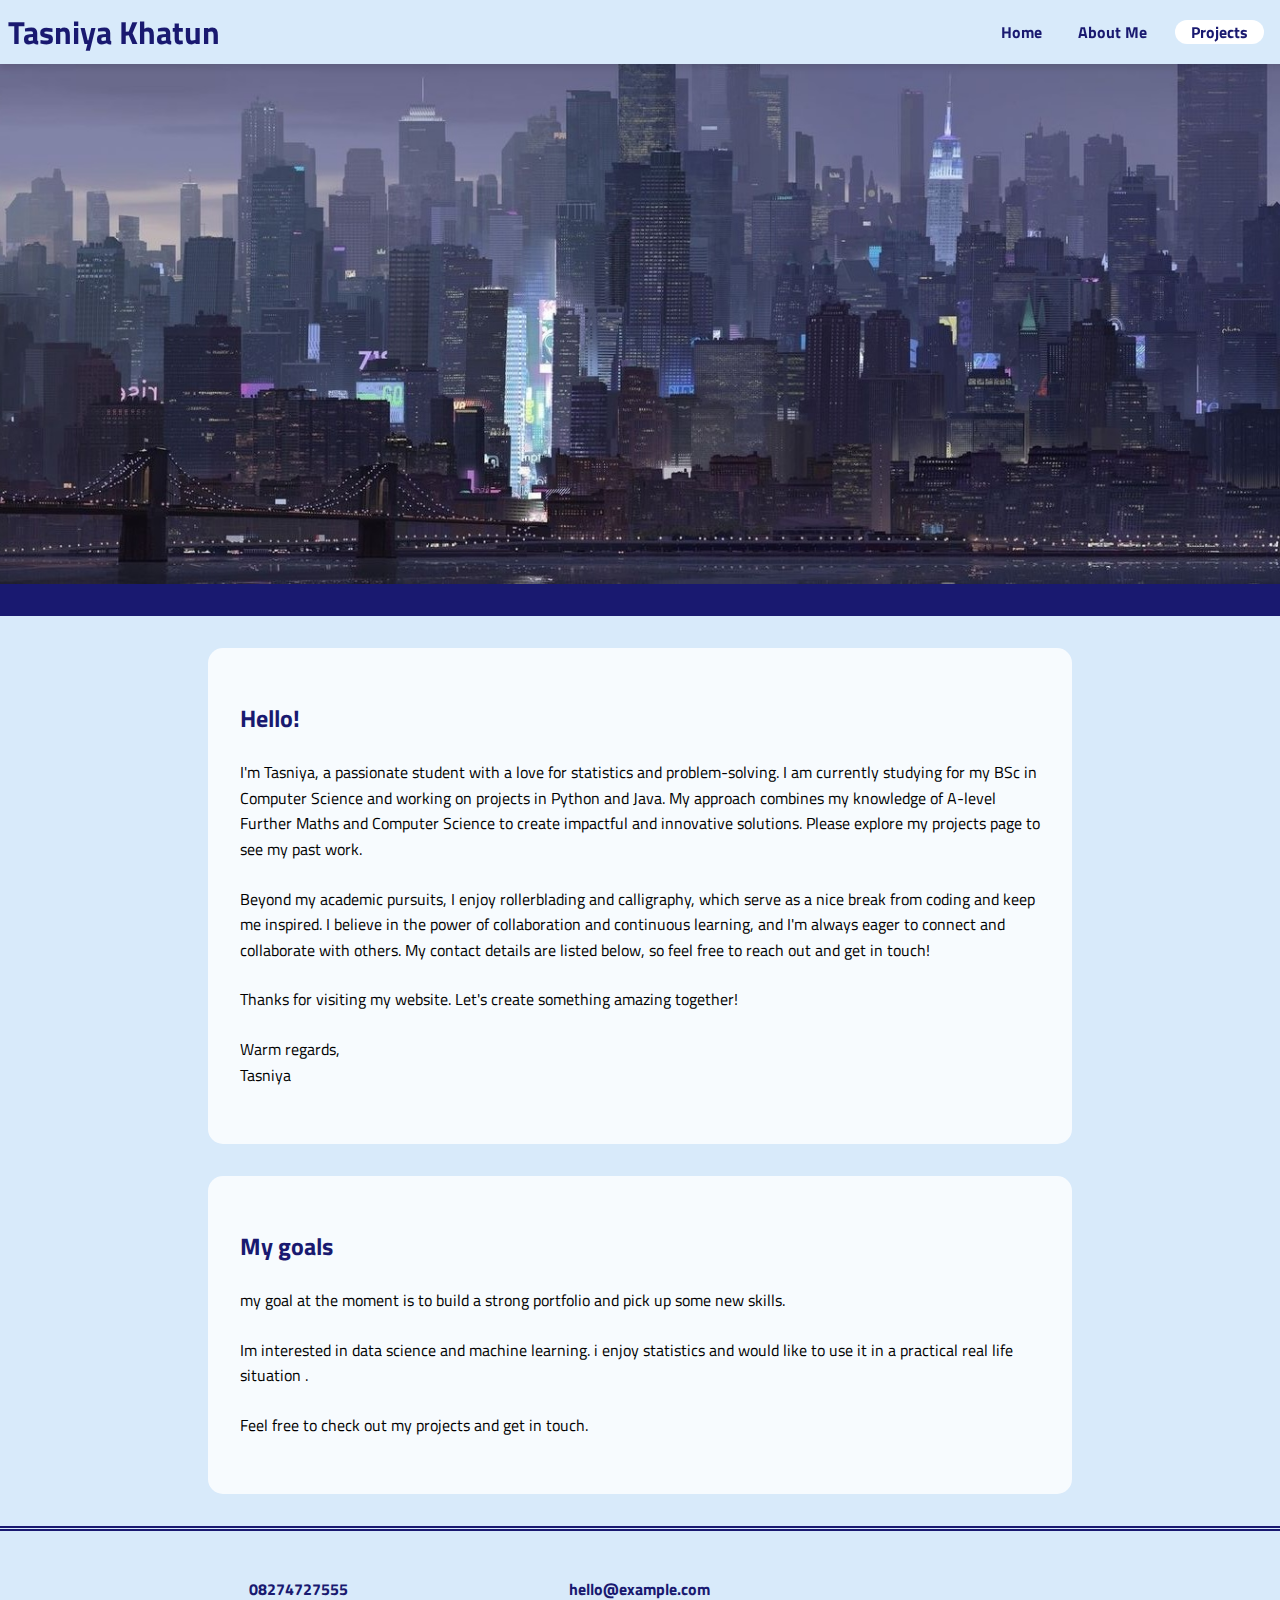
<file: index.html>
<!DOCTYPE html>
<html>

<head>
    <meta charset="UTF - 8">
    <meta name="viewport" content="width=device-width, initial=1.0">
    <meta name=" description " content="Tasniya codes">
    <meta name="author" content="tasniya">
    <title>Tasniya</title>

    <!--goolge fonts-->
    <link rel="preconnect" href="https://fonts.googleapis.com">
    <link rel="preconnect" href="https://fonts.gstatic.com" crossorigin>
    <link href="https://fonts.googleapis.com/css2?family=Titillium+Web:ital,wght@0,200;0,300;0,400;0,600;0,700;0,900;1,200;1,300;1,400;1,600;1,700&display=swap"rel="stylesheet">

    <!--stylesheet-->
    <link href="styles/styles.css" rel="stylesheet">

    <!--font awsome cdn-->
    <link rel="stylesheet" href="https://cdnjs.cloudflare.com/ajax/libs/font-awesome/6.5.2/css/all.min.css"integrity="sha512-SnH5WK+bZxgPHs44uWIX+LLJAJ9/2PkPKZ5QiAj6Ta86w+fsb2TkcmfRyVX3pBnMFcV7oQPJkl9QevSCWr3W6A=="crossorigin="anonymous" referrerpolicy="no-referrer" />

    <script src="scripts/scripts.js" defer></script>
</head>

<body>
    <!--overlay for mobile-->
    <div id="overlay">
        <div>
            <i class="fa-solid fa-xmark" title=" button to close navigation" onclick="off()"></i>
        </div>
        <div class="overlay-text">
            <a href="index.html">Home</a>
            <a href="about.html">About Me</a>
            <a href="projects.html">Projects</a>
        </div>

    </div>
    <header>
        <nav class="nav full-nav">
            <div>
                <h1>Tasniya Khatun</h1>
            </div>
            <div>
                <a href="index.html">Home</a>
                <a href="about.html">About Me</a>
                <a href="projects.html" class="projects-nav">Projects</a>
            </div>
        </nav>

        <!--moblie-->
        <nav class="nav mobile-nav">
            <div>
                <h1>Tasniya Khatun</h1>
            </div>
            <div>
                <i class="fa-solid fa-bars" title="button to open navigation" onclick="on()"></i>
            </div>
        </nav>
    </header>

    <main>
        <div class="home">
            <img class="homeImage" src="images/test.jpeg" alt="Cityscape">
        </div>
        <div class="blue-spacer"></div>

        <!-- Welcome text -->
        <div class="welcome">
            <h2>Hello!</h2>
            <p>
                I'm Tasniya, a passionate student with a love for statistics and problem-solving. I am currently
                studying for my BSc in Computer Science and working on projects in Python and Java. My approach combines
                my knowledge of A-level Further Maths and Computer Science to create impactful and innovative solutions.
                Please explore my projects page to see my past work.
            </p>
            <p>
                Beyond my academic pursuits, I enjoy rollerblading and calligraphy, which serve as a nice break from coding and keep me
                inspired. I believe in the power of collaboration and continuous learning, and I'm always eager to
                connect and collaborate with others. My contact details are listed below, so feel free to reach out and
                get in touch!
            </p>
            <p>
                Thanks for visiting my website. Let's create something amazing together!
            </p>
            <p>
                Warm regards,<br>
                Tasniya
            </p>
        </div>

        <!-- About Me section -->
        <div class="about-me">
            <h2>My goals</h2>
            <p>
                my goal at the moment is to build a strong portfolio and pick up some new skills.
            </p>
            <p>
                Im interested in data science and machine learning. i enjoy statistics and would like to use it in a practical real life situation .
            </p>
            <p>
                Feel free to check out my projects and get in touch.
            </p>
        </div>
    </main>

    <!-- Footer -->
    <footer>
        <div class="contact">
            <div>
                <h4>08274727555</h4>
            </div>
            <div>
                <h4>hello@example.com</h4>
            </div>
            <div class="icons">
                <a href="https://github.com/Tasniya15" target="_blank" rel="noopener noreferrer" aria-label="GitHub"><i class="fab fa-github"></i></a>
                <a href="https://www.linkedin.com/in/tasniya-khatun-881847301" target="_blank" rel="noopener noreferrer" aria-label="LinkedIn Profile"><i class="fab fa-linkedin" title="LinkedIn"></i></a>
            </div>
        </div>
    </footer>
</html>
</file>
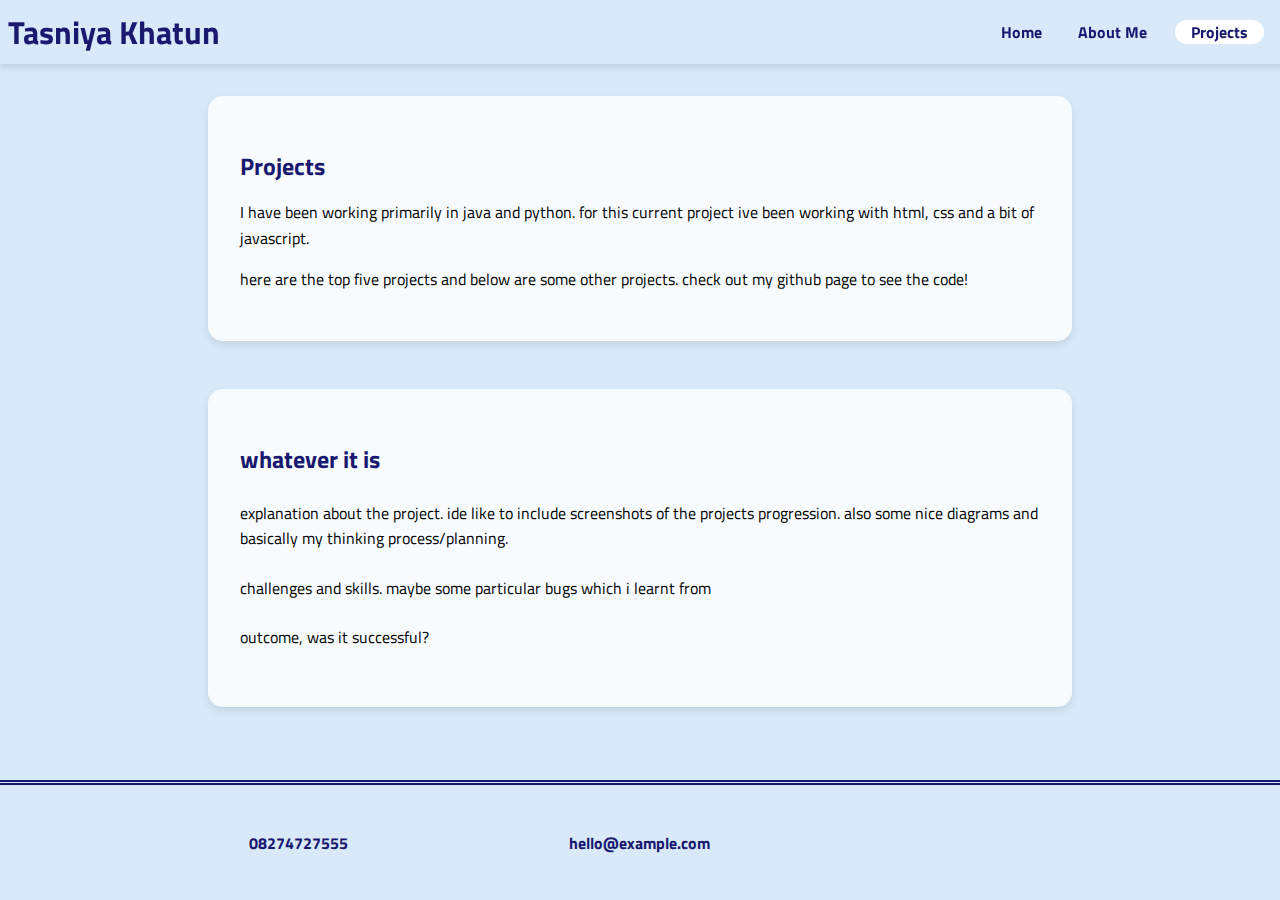
<file: projects.html>
<!DOCTYPE html>
<html>

<head>
    <meta charset="UTF - 8">
    <meta name="viewport" content="width=device-width, initial=1.0">
    <meta name=" description " content="Tasniya codes">
    <meta name="author" content="tasniya">
    <title>Tasniya</title>

    <!--goolge fonts-->
    <link rel="preconnect" href="https://fonts.googleapis.com">
    <link rel="preconnect" href="https://fonts.gstatic.com" crossorigin>
    <link
        href="https://fonts.googleapis.com/css2?family=Titillium+Web:ital,wght@0,200;0,300;0,400;0,600;0,700;0,900;1,200;1,300;1,400;1,600;1,700&display=swap"
        rel="stylesheet">

    <!--stylesheet-->
    <link href="styles/styles.css" rel="stylesheet">
    <!--font awsome cdn-->
    <link rel="stylesheet" href="https://cdnjs.cloudflare.com/ajax/libs/font-awesome/6.5.2/css/all.min.css"
        integrity="sha512-SnH5WK+bZxgPHs44uWIX+LLJAJ9/2PkPKZ5QiAj6Ta86w+fsb2TkcmfRyVX3pBnMFcV7oQPJkl9QevSCWr3W6A=="
        crossorigin="anonymous" referrerpolicy="no-referrer" />

    <script src="scripts/scripts.js" defer></script>
</head>

<body>
    <!--overlay for mobile-->
    <div id="overlay">
        <div>
            <i class="fa-solid fa-xmark" title=" button to close navigation" onclick="off()"></i>
        </div>
        <div class="overlay-text">
            <a href="index.html">Home</a>
            <a href="about.html">About Me</a>
            <a href="projects.html">Projects</a>
        </div>

    </div>
    <header>
        <nav class="nav full-nav">
            <div>
                <h1>Tasniya Khatun</h1>
            </div>
            <div>
                <a href="index.html">Home</a>
                <a href="about.html">About Me</a>
                <a href="projects.html" class="projects-nav">Projects</a>
            </div>
        </nav>

        <!--moblie-->
        <nav class="nav mobile-nav">
            <div>
                <h1>Tasniya Khatun</h1>
            </div>
            <div>
                <i class="fa-solid fa-bars" title="button to open navigation" onclick="on()"></i>
            </div>
        </nav>
    </header>

    <main>
        <!-- projects text -->
        <div class="projects">
            <div class="description">
                <h2>Projects</h2>
                <p>
                    I have been working primarily in java and python. for this current project ive been working with html, css and a bit of javascript. 
                </p>
                <p>
                    here are the top five projects and below are some other projects. check out my github page to see the code!
                </p>
            </div>

            <!-- project 1-->
            <div class="one">
                <h2>whatever it is</h2>
                <p>
                    explanation about the project. ide like to include screenshots of the projects progression. also some nice diagrams and basically my thinking process/planning.
                </p>
              
                <p>
                    challenges and skills. maybe some particular bugs which i learnt from 
                </p>
                <p>
                    outcome, was it successful? 
                </p>
            </div>
        </div>


    </main>

    <!-- Footer -->
    <footer>
        <div class="contact">
            <div>
                <h4>08274727555</h4>
            </div>
            <div>
                <h4>hello@example.com</h4>
            </div>
            <div class="icons">
                <a href="https://github.com/Tasniya15" target="_blank" rel="noopener noreferrer" aria-label="GitHub"><i
                        class="fab fa-github"></i></a>
                <a href="https://www.linkedin.com/in/tasniya-khatun-881847301" target="_blank" rel="noopener noreferrer"
                    aria-label="LinkedIn Profile"><i class="fab fa-linkedin" title="LinkedIn"></i></a>
            </div>
        </div>
    </footer>

</html>
</file>
<file: styles/styles.css>
/* Base styles */
* {
    font-family: "Titillium Web", serif;
 }
 
 body {
    background-color:#D8EAFA;
    margin: 0;
    box-sizing: border-box;
    display: flex;
    flex-direction: column;
    min-height: 100vh;
 }
 
 main {
    flex: 1;
 }
 
 @media (max-width: 967px) {
    html {
        font-size: 80%;
        /* Adjust the base font size for smaller screens */
    }
 }
 
 @media (max-width: 768px) {
    html {
        font-size: 60%;
        /* Adjust the base font size for smaller screens */
    }
 }
 
 /* Header */
 header {
    position: relative;
    z-index: 1;
    height: 3rem;
 }
 
 .nav {
    background-color: #D8EAFA;
    color: midnightblue;
    display: flex;
    justify-content: space-between;
    align-items: center;
    padding: .5rem;
    position: fixed;
    width: 100%;
    height: 3rem;
    box-shadow: 0 4px 6px rgba(0, 0, 0, 0.1);
 }
 
 .nav div:nth-child(2) {
    padding-right: 1rem;
    font-weight: bolder;
 }
 
 .nav div:nth-child(2) a:nth-child(-n+3) {
    color: midnightblue;
    text-decoration: none;
    padding: 0 1rem;
 }
 
 .nav div:nth-child(1) img {
    padding: 0 .5rem;
 }
 
 .projects-nav {
    align-self: center;
    margin: 0 .5rem;
    padding: .5rem 2rem;
    background-color: #fff;
    color: #fff;
    border: none;
    border-radius: 1.5rem;
    font-size: 1rem;
    text-decoration: none;
 }
 
 @media (min-width: 801px) {
    .mobile-nav {
        display: none;
    }
 }
 
 @media (max-width: 800px) {
    .full-nav {
        display: none;
    }
 
    .mobile-nav {
        padding: 0;
    }
 
    .fa-bars {
        padding: .5rem;
    }
 }
 
 /* Overlay */
 #overlay {
    display: none;
    position: fixed;
    width: 100%;
    height: 100%;
    background-color: rgba(0, 0, 0, 0.7);
    z-index: 2;
 }
 
 .overlay-text {
    position: absolute;
    top: 50%;
    left: 50%;
    transform: translate(-50%, -50%);
    text-align: center;
 }
 
 .overlay-text a {
    display: block;
    color: white;
    font-weight: 600;
    text-decoration: none;
    font-size: 3rem;
    padding: .5rem 2rem;
 }
 
 .fa-times {
    font-size: 4rem;
    color: #fff;
    padding: 1rem;
 }
 
 .fa-times:hover {
    animation: rotateAnimation 200ms ease-in-out;
 }
 
 /* Animation */
 @keyframes rotateAnimation {
    0% {
        transform: rotate(0deg);
    }
 
    100% {
        transform: rotate(90deg);
    }
 }
 
 /* Home style image */
 .home {
    position: relative;
    color: #fff;
 }
 
 .homeImage {
    height: auto;
    width: 100%;
    display: block;
 }
 
 /* Blue spacer */
 .blue-spacer {
    width: 100%;
    height: 2rem;
    background-color: midnightblue;
 }
 
 .welcome, .about-me {
    padding: 2rem;
    text-align: left;
    background: rgba(255, 255, 255, 0.8);
    margin: 2rem auto;
    border-radius: 15px;
    max-width: 800px;
 }
 
 .welcome p, .about-me p {
    line-height: 1.6;
    margin: 1.5rem 0;
 }
 
 .welcome h2,.about-me h2 {
    color: midnightblue;
    margin-bottom: 1rem;
 }
 
 /* Footer */
 footer {
    background-color: #D8EAFA;
    display: flex;
    justify-content: center;
    align-items: center;
    color: midnightblue;
    width: 100%;
    border-top-style: double;
    border-color: midnightblue;
    border-width: 5px;
    text-decoration: none;
 }
 
.icons {
    display: flex;
    justify-content: center;
    align-items: center;
    gap: 15px; /* Adds space between the icons */
    font-size: 2rem;
}

.icons a {
    color: midnightblue;
    transition: color 0.3s ease;
}

.icons a:hover {
    color: rgb(29, 78, 133);
}
 
 .contact {
    text-align: center;
    vertical-align: bottom;
    display: grid;
    grid-template-columns: repeat(3, 1fr);
    width: 80%;
    padding: 1.5rem;
    align-items: center;
    color: midnightblue;
    font-size: 1rem;
}

.fa-xmark {
    font-size: 4rem;
    color: #fff;
    padding: 1rem;
    /* transition: all 200ms ease-in-out; */
}

.fa-xmark:hover {
    animation: rotateAnimation 200ms ease-in-out;
}

/* animation */
@keyframes rotateAnimation {
    0% {
        transform: rotate(0deg);
    }

    100% {
        transform: rotate(90deg);
    }
}

/* About Section */
.about {
   display: flex;
   flex-direction: column;
   align-items: center;
   padding: 2rem;
   margin: 3rem auto;
   max-width: 800px;
   background: rgba(255, 255, 255, 0.8);
   border-radius: 15px;
   box-shadow: 0 4px 8px rgba(0, 0, 0, 0.1);
   text-align: left;
}

.about img {
   border-radius: 0.5rem;
   max-width: 100%;
   height: auto;
}

.about p {
   line-height: 1.6;
   margin: 1.5rem 0;
}

.about h2 {
   color: midnightblue;
   margin-bottom: 1rem;
}

/* project sections */
.projects {
   display: flex;
   flex-direction: column;
   align-items: center;
   text-align: left;

}

.description{
   padding: 2rem;
   background: rgba(255, 255, 255, 0.8);
   margin: 3rem auto;
   border-radius: 15px;
   max-width: 800px;
   box-shadow: 0 4px 8px rgba(0, 0, 0, 0.1);
}

.one{
   padding: 2rem;
   background: rgba(255, 255, 255, 0.8);
   margin: 3rem auto;
   margin-top: 0%;
   border-radius: 15px;
   max-width: 800px;
   box-shadow: 0 4px 8px rgba(0, 0, 0, 0.1);
}

.description p {
   line-height: 1.6;
}

.description h2 {
   color: midnightblue;
   margin-bottom: 1rem;
}

.one img {
   border-radius: 0.5rem;
   max-width: 100%;
   height: auto;
}

.one p {
   line-height: 1.6;
   margin: 1.5rem 0;
}

.one h2 {
   color: midnightblue;
   margin-bottom: 1rem;
}
</file>
